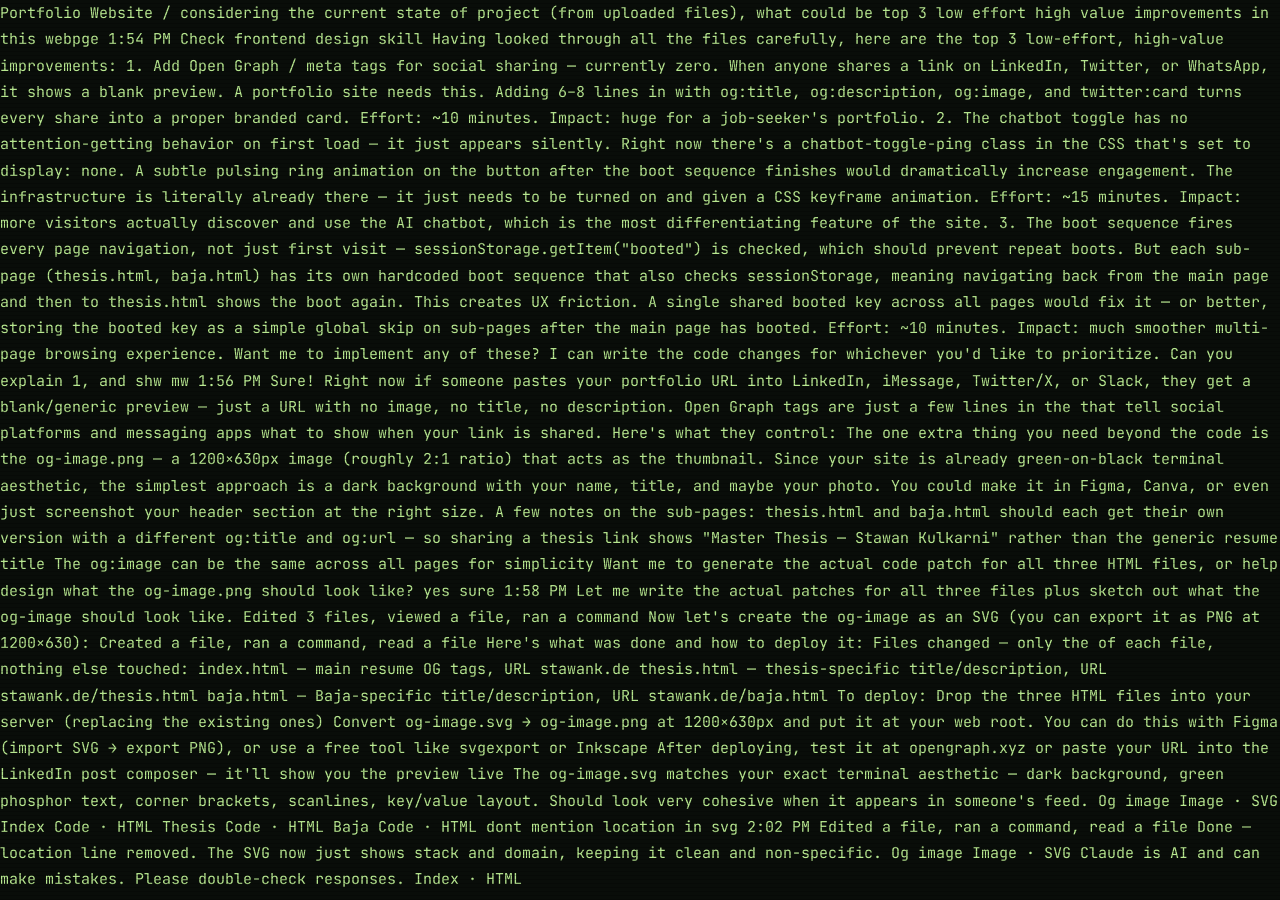
<file: frontend/index.html>
Portfolio Website
/

considering the current state of project (from uploaded files), what could be top 3 low effort high value improvements in this webpge
1:54 PM
Check frontend design skill

Having looked through all the files carefully, here are the top 3 low-effort, high-value improvements:

1. Add Open Graph / meta tags for social sharing — currently zero. When anyone shares a link on LinkedIn, Twitter, or WhatsApp, it shows a blank preview. A portfolio site needs this. Adding 6–8 lines in <head> with og:title, og:description, og:image, and twitter:card turns every share into a proper branded card. Effort: ~10 minutes. Impact: huge for a job-seeker's portfolio.

2. The chatbot toggle has no attention-getting behavior on first load — it just appears silently. Right now there's a chatbot-toggle-ping class in the CSS that's set to display: none. A subtle pulsing ring animation on the button after the boot sequence finishes would dramatically increase engagement. The infrastructure is literally already there — it just needs to be turned on and given a CSS keyframe animation. Effort: ~15 minutes. Impact: more visitors actually discover and use the AI chatbot, which is the most differentiating feature of the site.

3. The boot sequence fires every page navigation, not just first visit — sessionStorage.getItem("booted") is checked, which should prevent repeat boots. But each sub-page (thesis.html, baja.html) has its own hardcoded boot sequence that also checks sessionStorage, meaning navigating back from the main page and then to thesis.html shows the boot again. This creates UX friction. A single shared booted key across all pages would fix it — or better, storing the booted key as a simple global skip on sub-pages after the main page has booted. Effort: ~10 minutes. Impact: much smoother multi-page browsing experience.

Want me to implement any of these? I can write the code changes for whichever you'd like to prioritize.

Can you explain 1, and shw mw
1:56 PM

Sure! Right now if someone pastes your portfolio URL into LinkedIn, iMessage, Twitter/X, or Slack, they get a blank/generic preview — just a URL with no image, no title, no description.

Open Graph tags are just a few <meta> lines in the <head> that tell social platforms and messaging apps what to show when your link is shared. Here's what they control:

The one extra thing you need beyond the code is the og-image.png — a 1200×630px image (roughly 2:1 ratio) that acts as the thumbnail. Since your site is already green-on-black terminal aesthetic, the simplest approach is a dark background with your name, title, and maybe your photo. You could make it in Figma, Canva, or even just screenshot your header section at the right size.

A few notes on the sub-pages:

    thesis.html and baja.html should each get their own version with a different og:title and og:url — so sharing a thesis link shows "Master Thesis — Stawan Kulkarni" rather than the generic resume title
    The og:image can be the same across all pages for simplicity

Want me to generate the actual code patch for all three HTML files, or help design what the og-image.png should look like?

yes sure
1:58 PM

Let me write the actual patches for all three files plus sketch out what the og-image should look like.
Edited 3 files, viewed a file, ran a command

Now let's create the og-image as an SVG (you can export it as PNG at 1200×630):
Created a file, ran a command, read a file

Here's what was done and how to deploy it:

Files changed — only the <head> of each file, nothing else touched:

    index.html — main resume OG tags, URL stawank.de
    thesis.html — thesis-specific title/description, URL stawank.de/thesis.html
    baja.html — Baja-specific title/description, URL stawank.de/baja.html

To deploy:

    Drop the three HTML files into your server (replacing the existing ones)
    Convert og-image.svg → og-image.png at 1200×630px and put it at your web root. You can do this with Figma (import SVG → export PNG), or use a free tool like svgexport or Inkscape
    After deploying, test it at opengraph.xyz or paste your URL into the LinkedIn post composer — it'll show you the preview live

The og-image.svg matches your exact terminal aesthetic — dark background, green phosphor text, corner brackets, scanlines, key/value layout. Should look very cohesive when it appears in someone's feed.
Og image
Image · SVG 
Index
Code · HTML 
Thesis
Code · HTML 
Baja
Code · HTML 

dont mention location in svg
2:02 PM
Edited a file, ran a command, read a file

Done — location line removed. The SVG now just shows stack and domain, keeping it clean and non-specific.
Og image
Image · SVG 


Claude is AI and can make mistakes. Please double-check responses.
Index · HTML
<!DOCTYPE html>
<html lang="en" data-theme="dark">
  <head>
    <meta charset="UTF-8" />
    <meta name="viewport" content="width=device-width, initial-scale=1.0" />
    <title>Stawan Kulkarni - Automotive Software Engineer</title>
    <meta name="description" content="Automotive Software Engineer specialising in ADAS test automation, SysML, and Python. Based in Regensburg, Germany." />
    <meta property="og:title"       content="Stawan Kulkarni — Automotive Software Engineer" />
    <meta property="og:description" content="ADAS test automation · SysML · Python · Regensburg, Germany" />
    <meta property="og:image"       content="https://stawank.cv/og-image.png" />
    <meta property="og:url"         content="https://stawank.cv" />
    <meta property="og:type"        content="website" />
    <meta name="twitter:card"        content="summary_large_image" />
    <meta name="twitter:title"       content="Stawan Kulkarni — Automotive Software Engineer" />
    <meta name="twitter:description" content="ADAS test automation · SysML · Python · Regensburg, Germany" />
    <meta name="twitter:image"       content="https://stawank.cv/og-image.png" />
    <meta name="description" content="Automotive Software Engineer specialising in ADAS test automation, SysML, and Python. Based in Regensburg, Germany." />
    <meta property="og:title"       content="Stawan Kulkarni — Automotive Software Engineer" />
    <meta property="og:description" content="ADAS test automation · SysML · Python · Regensburg, Germany" />
    <meta property="og:image"       content="https://stawank.cv/og-image.png" />
    <meta property="og:url"         content="https://stawank.cv" />
    <meta property="og:type"        content="website" />
    <meta name="twitter:card"        content="summary_large_image" />
    <meta name="twitter:title"       content="Stawan Kulkarni — Automotive Software Engineer" />
    <meta name="twitter:description" content="ADAS test automation · SysML · Python · Regensburg, Germany" />
    <meta name="twitter:image"       content="https://stawank.cv/og-image.png" />
    <link rel="stylesheet" href="styles.css" />
    <link rel="icon" href="favicon.ico" sizes="32x32" />
    <link rel="icon" href="favicon.svg" type="image/svg+xml" />
</file>
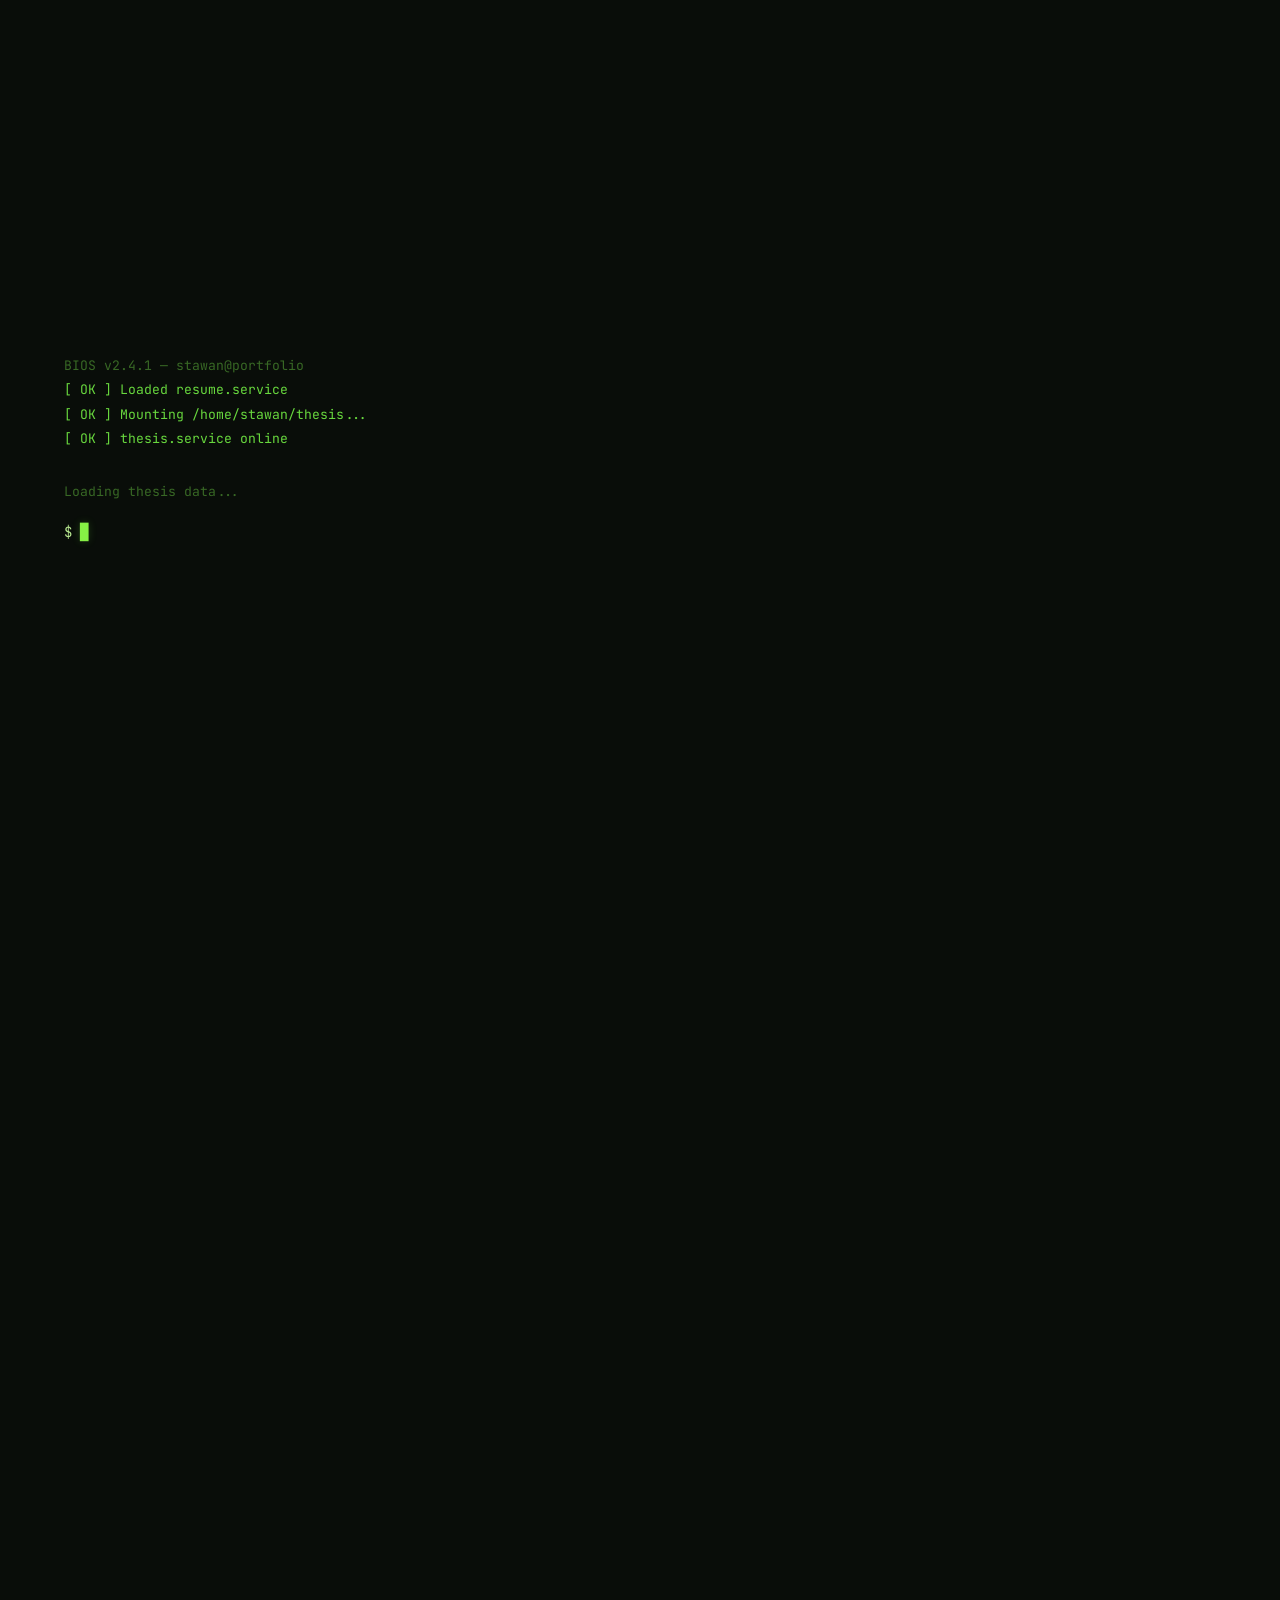
<file: frontend/thesis.html>
<!DOCTYPE html>
<html lang="en" data-theme="dark">
  <head>
    <meta charset="UTF-8" />
    <meta name="viewport" content="width=device-width, initial-scale=1.0" />
    <title>Master Thesis — Stawan Kulkarni</title>
    <meta name="description" content="Model-Based Development of a System Architecture for Vehicle Platforms using SysML v2 / SysMD. Master thesis at RPTU Kaiserslautern, Jan 2024." />
    <meta property="og:title"       content="Master Thesis — Stawan Kulkarni" />
    <meta property="og:description" content="Model-Based Development of a System Architecture for Vehicle Platforms · SysML v2 · ADAS · RPTU Kaiserslautern 2024" />
    <meta property="og:image"       content="https://stawank.cv/og-image.png" />
    <meta property="og:url"         content="https://stawank.cv/thesis.html" />
    <meta property="og:type"        content="website" />
    <meta name="twitter:card"        content="summary_large_image" />
    <meta name="twitter:title"       content="Master Thesis — Stawan Kulkarni" />
    <meta name="twitter:description" content="Model-Based Development of a System Architecture for Vehicle Platforms · SysML v2 · ADAS · RPTU Kaiserslautern 2024" />
    <meta name="twitter:image"       content="https://stawank.cv/og-image.png" />
    <meta name="description" content="Model-Based Development of a System Architecture for Vehicle Platforms using SysML v2 / SysMD. Master thesis at RPTU Kaiserslautern, Jan 2024." />
    <meta property="og:title"       content="Master Thesis — Stawan Kulkarni" />
    <meta property="og:description" content="Model-Based Development of a System Architecture for Vehicle Platforms · SysML v2 · ADAS · RPTU Kaiserslautern 2024" />
    <meta property="og:image"       content="https://stawank.de/og-image.png" />
    <meta property="og:url"         content="https://stawank.de/thesis.html" />
    <meta property="og:type"        content="website" />
    <meta name="twitter:card"        content="summary_large_image" />
    <meta name="twitter:title"       content="Master Thesis — Stawan Kulkarni" />
    <meta name="twitter:description" content="Model-Based Development of a System Architecture for Vehicle Platforms · SysML v2 · ADAS · RPTU Kaiserslautern 2024" />
    <meta name="twitter:image"       content="https://stawank.de/og-image.png" />
    <link rel="stylesheet" href="styles.css" />
    <link rel="stylesheet" href="page.css" />
    <link rel="icon" href="favicon.ico" sizes="32x32" />
    <link rel="icon" href="favicon.svg" type="image/svg+xml" />
    <script async src="https://www.googletagmanager.com/gtag/js?id=G-S8FDWEFYGB"></script>
    <script>
      window.dataLayer = window.dataLayer || [];
      function gtag(){dataLayer.push(arguments);}
      gtag('js', new Date());
      gtag('config', 'G-S8FDWEFYGB');
    </script>
  </head>
  <body>

    <div class="language-toggle">
      <button type="button" data-lang-btn="en" onclick="setLanguage('en')">EN</button>
      <span>|</span>
      <button type="button" data-lang-btn="de" onclick="setLanguage('de')">DE</button>
    </div>

    <!-- BOOT SEQUENCE -->
    <div class="boot-overlay" id="boot-overlay">
      <div class="boot-lines" id="boot-lines"></div>
      <div class="boot-prompt" id="boot-prompt"></div>
    </div>

    <div class="container" id="main-container" style="visibility:hidden">

      <a href="index.html" class="back-link" data-i18n="back_link">back to resume</a>

      <p class="page-eyebrow" data-i18n="eyebrow">master thesis · rptu kaiserslautern · jan 2024</p>
      <h1 class="page-title" data-i18n="page_title">Model-Based Development of a System Architecture<br>for Vehicle Platforms</h1>

      <!-- Meta -->
      <table class="meta-table">
        <tr>
          <td data-i18n="meta_author_key">author</td>
          <td>Stawan Chandrashekhar Kulkarni</td>
        </tr>
        <tr>
          <td data-i18n="meta_tool_key">tool</td>
          <td>SysMD / SysML v2</td>
        </tr>
        <tr>
          <td data-i18n="meta_method_key">method</td>
          <td>OOSEM</td>
        </tr>
        <tr>
          <td data-i18n="meta_domain_key">domain</td>
          <td>ADAS · ACC System</td>
        </tr>
        <tr>
          <td data-i18n="meta_uni_key">university</td>
          <td>RPTU Kaiserslautern-Landau</td>
        </tr>
      </table>

      <!-- Photo -->
      <img class="thesis-photo" src="thesis_presentation.jpg" alt="Stawan presenting his master thesis at RPTU Kaiserslautern" style="object-position: center 45%; height: 480px;" />
      <p class="photo-caption" data-i18n="photo_caption">colloquium presentation · rptu kaiserslautern-landau · jan 2024</p>

      <!-- Abstract -->
      <section class="section fade-in stagger-1">
        <h2 class="section-title" data-i18n="section_abstract">abstract</h2>
        <div class="card">
          <div class="abstract-block">
            <p data-i18n="abstract_p1">
              In today's automotive market, significant strides have been made in reducing
              time-to-market for new software features. The research projects
              <a href="https://project.edacentrum.de/genial/en" target="_blank">GENIAL!</a>
              and
              <a href="https://project.edacentrum.de/ki4boardnet/" target="_blank">KI4Boardnet</a>
              tackle this challenge by offering solutions to issues encountered during the
              initial phases of developing automotive microelectronic components.
              The <a href="https://dvcon-proceedings.org/wp-content/uploads/SysML-v2-An-Overview-with-SysMD-Demonstration.pdf" target="_blank">SysMD</a>
              modelling language, developed by the Chair of Design of Cyber-Physical Systems
              at RPTU Kaiserslautern-Landau, plays a crucial role by ensuring completeness
              and consistency during the specification phase.
            </p>
            <p data-i18n="abstract_p2">
              This thesis creates specification models of the logical and physical architecture
              of an adaptive cruise control (ACC) system using SysMD. The models detail
              component specifications and their connections at the pin level, enabling precise
              specification of how components interconnect within the system. Additionally,
              the models support assessment of overall weight and cost parameters for involved
              components. The geometric perspective is grounded in installation-space models,
              facilitating weight distribution analysis that indirectly influences the vehicle's
              dynamic performance. The developed models also demonstrate SysMD's capability
              to enhance multiple phases of the systems engineering process.
            </p>
          </div>
        </div>
      </section>

      <!-- Key Topics -->
      <section class="section fade-in stagger-2">
        <h2 class="section-title" data-i18n="section_topics">key_topics</h2>
        <div class="card">
          <div class="topics-grid">
            <span class="topic-item">SysML v2 / SysMD</span>
            <span class="topic-item">OOSEM Methodology</span>
            <span class="topic-item">Adaptive Cruise Control</span>
            <span class="topic-item">Logical Architecture</span>
            <span class="topic-item">Physical Architecture</span>
            <span class="topic-item">Pin-level Interfaces</span>
            <span class="topic-item">Installation-space Models</span>
            <span class="topic-item">Weight Distribution</span>
            <span class="topic-item">Cost &amp; Weight Metrics</span>
            <span class="topic-item">ADAS Systems Engineering</span>
            <span class="topic-item">Model-Based Development</span>
            <span class="topic-item">Cyber-Physical Systems</span>
          </div>
        </div>
      </section>

      <!-- Downloads -->
      <section class="section fade-in stagger-3">
        <h2 class="section-title" data-i18n="section_downloads">downloads</h2>
        <div class="card">
          <div class="download-row">
            <a class="download-btn" href="master_thesis_kulkarni_419106.pdf" target="_blank">
              <span>
                <span data-i18n="btn_thesis">full thesis</span>
                <span class="download-sub">master_thesis_kulkarni_419106.pdf</span>
              </span>
            </a>
            <a class="download-btn" href="stawan-master-thesis-presentation.pdf" target="_blank">
              <span>
                <span data-i18n="btn_presentation">colloquium slides</span>
                <span class="download-sub">stawan-master-thesis-presentation.pdf</span>
              </span>
            </a>
          </div>
          <p class="colloquium-note" data-i18n="colloquium_note">Presented at RPTU Kaiserslautern-Landau as part of the M.Sc. Commercial Vehicle Technology programme, January 2024.</p>
        </div>
      </section>

    </div><!-- /container -->

    <!-- Chatbot widget -->
    <button class="chatbot-toggle" id="chatbot-toggle" onclick="toggleChat()" style="visibility:hidden">
      <span class="chatbot-toggle-label"> ask stawan</span>
    </button>
    <div class="chatbot" id="chatbot-panel">
      <div class="chatbot-header">
        <span>Ask about my work in ADAS &amp; test automation</span>
        <button class="chatbot-close" onclick="toggleChat()" title="Close">✕</button>
      </div>
      <div class="chatbot-messages" id="chat-messages"></div>
      <form id="chat-form">
        <input type="text" id="chat-input" placeholder="e.g. Tell me about your thesis" autocomplete="off" required />
        <button type="submit" id="chat-submit">Send</button>
      </form>
      <div class="chatbot-footer">Self-hosted on Raspberry Pi 🥧</div>
    </div>

    <script>
      // ── Theme ──────────────────────────────────────────────────────────────
      function loadTheme() {
        document.documentElement.setAttribute("data-theme", "dark")
      }

      // ── Control positioning ────────────────────────────────────────────────
      function positionControls() {
        const vw  = document.documentElement.clientWidth
        const gap = vw > 760 ? Math.floor((vw - 760) / 2) : 8
        document.documentElement.style.setProperty("--container-right", gap + "px")
      }

      // ── i18n ───────────────────────────────────────────────────────────────
      const translations = {
        en: {
          back_link:         "back to resume",
          eyebrow:           "master thesis · rptu kaiserslautern · jan 2024",
          page_title:        "Model-Based Development of a System Architecture for Vehicle Platforms",
          meta_author_key:   "author",
          meta_tool_key:     "tool",
          meta_method_key:   "method",
          meta_domain_key:   "domain",
          meta_uni_key:      "university",
          photo_caption:     "colloquium presentation · rptu kaiserslautern-landau · jan 2024",
          section_abstract:  "abstract",
          section_topics:    "key_topics",
          section_downloads: "downloads",
          btn_thesis:        "full thesis",
          btn_presentation:  "colloquium slides",
          colloquium_note:   "Presented at RPTU Kaiserslautern-Landau as part of the M.Sc. Commercial Vehicle Technology programme, January 2024.",
        },
        de: {
          back_link:         "zurück zum lebenslauf",
          eyebrow:           "masterarbeit · rptu kaiserslautern · jan 2024",
          page_title:        "Modellbasierte Entwicklung einer Systemarchitektur für Fahrzeugplattformen",
          meta_author_key:   "autor",
          meta_tool_key:     "werkzeug",
          meta_method_key:   "methode",
          meta_domain_key:   "domäne",
          meta_uni_key:      "universität",
          photo_caption:     "kolloquiumsvortrag · rptu kaiserslautern-landau · jan 2024",
          section_abstract:  "zusammenfassung",
          section_topics:    "themengebiete",
          section_downloads: "downloads",
          btn_thesis:        "vollständige arbeit",
          btn_presentation:  "kolloquiumsfolien",
          colloquium_note:   "Präsentiert an der RPTU Kaiserslautern-Landau im Rahmen des M.Sc.-Studiengangs Nutzfahrzeugtechnologie, Januar 2024.",
        }
      }

      function setLanguage(lang) {
        document.documentElement.setAttribute("lang", lang)
        localStorage.setItem("lang", lang)
        const dict = translations[lang] || translations.en
        document.querySelectorAll("[data-i18n]").forEach(el => {
          const key = el.getAttribute("data-i18n")
          if (dict[key]) el.textContent = dict[key]
        })
        document.querySelectorAll("[data-lang-btn]").forEach(btn => {
          btn.classList.toggle("active", btn.getAttribute("data-lang-btn") === lang)
        })
      }

      // ── Boot sequence ──────────────────────────────────────────────────────
      const BOOT_LINES = [
        { text: "BIOS v2.4.1 — stawan@portfolio",           color: "lo" },
        { text: "[  OK  ] Loaded resume.service",            color: "ok" },
        { text: "[  OK  ] Mounting /home/stawan/thesis...",  color: "ok" },
        { text: "[  OK  ] thesis.service online",            color: "ok" },
        { text: "",                                          color: "lo" },
        { text: "Loading thesis data...",                    color: "lo" },
      ]
      const BOOT_PROMPT = "$ cat ~/thesis/abstract.md"

      function runBootSequence() {
        if (sessionStorage.getItem("booted")) {
          document.getElementById("boot-overlay").style.display = "none"
          document.getElementById("main-container").style.visibility = ""
          document.getElementById("chatbot-toggle").style.visibility = ""
          return
        }

        const overlay  = document.getElementById("boot-overlay")
        const linesEl  = document.getElementById("boot-lines")
        const promptEl = document.getElementById("boot-prompt")

        BOOT_LINES.forEach(({ text, color }, i) => {
          setTimeout(() => {
            if (text === "") { linesEl.appendChild(document.createElement("br")); return }
            const line = document.createElement("div")
            line.className = `boot-line boot-line--${color}`
            line.textContent = text
            linesEl.appendChild(line)
          }, i * 180)
        })

        setTimeout(() => {
          let i = 0
          promptEl.textContent = ""
          const cursor = document.createElement("span")
          cursor.className = "boot-cursor"
          cursor.textContent = "█"
          promptEl.appendChild(cursor)
          const type = () => {
            if (i < BOOT_PROMPT.length) {
              cursor.before(BOOT_PROMPT[i++])
              setTimeout(type, 45)
            } else {
              setTimeout(() => {
                overlay.classList.add("boot-overlay--done")
                setTimeout(() => {
                  overlay.style.display = "none"
                  document.getElementById("main-container").style.visibility = ""
                  document.getElementById("chatbot-toggle").style.visibility = ""
                  sessionStorage.setItem("booted", "1")
                }, 600)
              }, 400)
            }
          }
          type()
        }, BOOT_LINES.length * 180 + 200)
      }

      // ── Chatbot ────────────────────────────────────────────────────────────
      let chatOpen = false
      function toggleChat() {
        chatOpen = !chatOpen
        document.getElementById("chatbot-panel").classList.toggle("chatbot-open", chatOpen)
        document.getElementById("chatbot-toggle").classList.toggle("chatbot-toggle-active", chatOpen)
        if (chatOpen) {
          document.getElementById("chatbot-toggle").classList.add("chatbot-toggle-seen")
          document.getElementById("chat-input").focus()
        }
      }

      async function sendStreamingMessage(question) {
        const container = document.getElementById("chat-messages")
        const submitBtn = document.getElementById("chat-submit")
        const userDiv = document.createElement("div")
        userDiv.className = "chat-message chat-message-user"
        userDiv.textContent = question
        container.appendChild(userDiv)
        submitBtn.disabled = true
        submitBtn.textContent = "..."
        const botDiv = document.createElement("div")
        botDiv.className = "chat-message chat-message-assistant"
        botDiv.textContent = "▍"
        container.appendChild(botDiv)
        container.scrollTop = container.scrollHeight
        try {
          const res = await fetch("/chat/stream", {
            method: "POST",
            headers: { "Content-Type": "application/json" },
            body: JSON.stringify({ question }),
          })
          if (!res.ok) throw new Error("Server error")
          const reader = res.body.getReader()
          const decoder = new TextDecoder()
          let fullText = ""
          while (true) {
            const { done, value } = await reader.read()
            if (done) break
            const lines = decoder.decode(value).split("\n")
            for (const line of lines) {
              if (!line.startsWith("data: ")) continue
              const data = line.slice(6).trim()
              if (data === "[DONE]") break
              try {
                const parsed = JSON.parse(data)
                fullText += parsed.token
                botDiv.textContent = fullText + "▍"
                container.scrollTop = container.scrollHeight
              } catch {}
            }
          }
          botDiv.textContent = fullText || "I don't have that information."
        } catch (err) {
          botDiv.textContent = "Could not reach the chatbot backend."
        }
        submitBtn.disabled = false
        submitBtn.textContent = "Send"
      }

      // ── Init ───────────────────────────────────────────────────────────────
      document.addEventListener("DOMContentLoaded", () => {
        loadTheme()
        setLanguage(localStorage.getItem("lang") || "en")
        runBootSequence()
        positionControls()
        window.addEventListener("resize", positionControls)

        const form  = document.getElementById("chat-form")
        const input = document.getElementById("chat-input")
        if (form && input) {
          form.addEventListener("submit", async e => {
            e.preventDefault()
            const q = input.value.trim()
            if (!q) return
            input.value = ""
            await sendStreamingMessage(q)
          })
        }
      })
    </script>
  </body>
</html>
</file>
<file: frontend/styles.css>
@import url("https://fonts.googleapis.com/css2?family=JetBrains+Mono:ital,wght@0,300;0,400;0,500;0,600;0,700;1,400&display=swap");

* { margin: 0; padding: 0; box-sizing: border-box; }

/* ── PERMANENT DARK — classic green phosphor terminal ── */
:root {
  --bg:           #090d09;
  --bg-raised:    #0e140e;
  --bg-sunken:    #060a06;
  --bg-chrome:    #040804;
  --text-hi:      #b8e890;
  --text-md:      #78b855;
  --text-lo:      #386825;
  --border:       #183016;
  --border-hi:    #2c5025;
  --green:        #68d83e;
  --green-dim:    #48a828;
  --green-bg:     rgba(104,216,62,0.07);
  --cursor:       #86f045;
  --prompt:       #68d83e;
  --shadow-sm:    0 1px 4px rgba(0,0,0,0.7);
  --shadow-md:    0 4px 32px rgba(0,0,0,0.9);
  --t:            all 0.25s ease;
  --scanline:     rgba(0,0,0,0.2);
  --container-right: max(1rem, calc((100vw - 760px) / 2));
}

@keyframes blink   { 0%,49%{opacity:1} 50%,100%{opacity:0} }
@keyframes fadeUp  { from{opacity:0;transform:translateY(10px)} to{opacity:1;transform:translateY(0)} }
@keyframes flicker {
  0%,100%{opacity:1}
  92%{opacity:1} 93%{opacity:.97} 94%{opacity:1}
  97%{opacity:.98} 98%{opacity:1}
}

html { scroll-behavior: smooth; }

body {
  font-family: "JetBrains Mono", "Courier New", monospace;
  background: var(--bg);
  color: var(--text-hi);
  font-size: 15px;
  line-height: 1.75;
  min-height: 100vh;
  animation: flicker 12s infinite;
}

h1, h2, h3, p, a, span, button, label, small,
.name, .title, .location,
.card-title, .card-subtitle,
.card-meta, .card-description,
.about-text, .section-title,
.contact-link, .skill-item,
.project-link, .chat-message,
#chat-input {
  text-shadow: 0 0 8px rgba(104,216,62,0.2);
}

body::before {
  content: "";
  position: fixed;
  inset: 0;
  background: repeating-linear-gradient(
    0deg,
    var(--scanline) 0px,
    var(--scanline) 1px,
    transparent 1px,
    transparent 4px
  );
  pointer-events: none;
  z-index: 1;
  animation: flicker 8s infinite;
}

.container {
  max-width: 760px;
  margin: 2rem auto;
  padding: 0;
  border: 1px solid var(--border-hi);
  border-radius: 8px;
  overflow: hidden;
  box-shadow: var(--shadow-md), 0 0 0 1px var(--border), 0 0 60px rgba(106,216,64,0.06);
  position: relative;
  z-index: 1;
}

.container::before {
  content: "● ● ●   stawan@portfolio: ~/resume";
  display: block;
  background: var(--bg-chrome);
  color: var(--text-lo);
  font-size: 0.72rem;
  letter-spacing: 0.08em;
  padding: 0.55rem 1rem;
  border-bottom: 1px solid var(--border);
  text-align: center;
}

.container > * {
  padding: 2.25rem 2.5rem;
}

.uptime-line {
  font-size: 0.7rem;
  color: var(--text-lo);
  letter-spacing: 0.04em;
  margin-bottom: 1.5rem;
  width: 100%;
  text-align: left;
  opacity: 0.7;
}
#uptime-out {
  color: var(--green);
  opacity: 0.8;
}

.header {
  margin-bottom: 2.5rem;
  display: flex;
  flex-direction: column;
  align-items: center;
  text-align: center;
}

/* ── AVATAR — squared terminal treatment ── */
.avatar {
  position: relative;
  width: 96px;
  height: 96px;
  margin-bottom: 1.25rem;
  display: inline-block;
  flex-shrink: 0;
}

.avatar img {
  width: 100%;
  height: 100%;
  object-fit: cover;
  display: block;
  border-radius: 3px;
  filter: grayscale(100%) sepia(60%) hue-rotate(85deg) brightness(0.82) contrast(1.1);
  border: 1px solid rgba(104,216,62,0.55);
  position: relative;
  z-index: 1;
}

/* scanlines overlay */
.avatar::before {
  content: "";
  position: absolute;
  inset: 0;
  border-radius: 3px;
  background: repeating-linear-gradient(
    0deg,
    transparent 0px,
    transparent 2px,
    rgba(0,0,0,0.18) 2px,
    rgba(0,0,0,0.18) 4px
  );
  pointer-events: none;
  z-index: 2;
}

/* corner brackets via SVG background trick */
.avatar-bracket {
  position: absolute;
  width: 14px;
  height: 14px;
  z-index: 3;
  pointer-events: none;
}
.avatar-bracket--tl { top: -3px; left: -3px; }
.avatar-bracket--tr { top: -3px; right: -3px; transform: scaleX(-1); }
.avatar-bracket--bl { bottom: -3px; left: -3px; transform: scaleY(-1); }
.avatar-bracket--br { bottom: -3px; right: -3px; transform: scale(-1); }

.avatar:hover img {
  border-color: var(--green);
  filter: grayscale(100%) sepia(60%) hue-rotate(85deg) brightness(0.95) contrast(1.1);
}

.name {
  font-size: 1.1rem;
  font-weight: 500;
  color: var(--text-hi);
  letter-spacing: 0.03em;
  margin-bottom: 0.3rem;
  line-height: 1.4;
}
.name::after {
  content: "█";
  color: var(--cursor);
  font-size: 0.95rem;
  margin-left: 3px;
  vertical-align: middle;
  animation: blink 1s step-end infinite;
}

.title {
  font-size: 0.78rem;
  font-weight: 400;
  color: var(--green);
  letter-spacing: 0.05em;
  margin-bottom: 0.3rem;
  opacity: 0.8;
}
.title::before { content: "// "; opacity: 0.5; }

.location {
  font-size: 0.75rem;
  color: var(--text-lo);
  margin-bottom: 1.4rem;
  letter-spacing: 0.05em;
}
.location::before { content: "> "; color: var(--prompt); }

.eof-line {
  display: flex;
  justify-content: space-between;
  align-items: center;
  padding: 0.6rem 0 0.25rem 0;
  font-size: 0.68rem;
  color: var(--text-lo);
  letter-spacing: 0.08em;
  opacity: 0.5;
  font-family: "JetBrains Mono", monospace;
}
.eof-exit { color: var(--green); opacity: 0.7; }

.contact-links {
  display: flex;
  flex-direction: column;
  gap: 0.4rem;
  align-items: center;
}

.contact-row {
  display: flex;
  flex-wrap: wrap;
  justify-content: center;
  gap: 0.4rem;
}

.contact-row--secondary .contact-link {
  opacity: 0.65;
  font-size: 0.7rem;
}
.contact-row--secondary .contact-link:hover { opacity: 1; }

.contact-link {
  font-size: 0.75rem;
  color: var(--text-md);
  text-decoration: none;
  padding: 0.25rem 0.65rem;
  border: 1px solid var(--border-hi);
  border-radius: 2px;
  background: var(--bg-sunken);
  display: inline-flex;
  align-items: center;
  gap: 0.3rem;
  transition: var(--t);
  letter-spacing: 0.03em;
}
.contact-link:hover {
  border-color: var(--green);
  color: var(--green);
  background: var(--green-bg);
}

.section { margin-bottom: 3rem; }

.section-title {
  font-size: 0.78rem;
  font-weight: 600;
  letter-spacing: 0.04em;
  color: var(--green);
  margin-bottom: 1.25rem;
  display: flex;
  align-items: center;
  gap: 0.4rem;
  padding: 0.35rem 0;
  border-bottom: 1px solid var(--border);
  text-shadow: 0 0 10px rgba(168,192,96,0.35);
}
.section-title::before {
  content: "[";
  color: var(--text-lo);
  font-weight: 400;
  font-size: 0.82rem;
}
.section-title::after {
  content: "]";
  color: var(--text-lo);
  font-weight: 400;
  font-size: 0.82rem;
}

.card {
  background: var(--bg-raised);
  border: 1px solid var(--border);
  border-left: 2px solid var(--border);
  border-radius: 2px;
  padding: 1.1rem 1.25rem;
  margin-bottom: 1rem;
  transition: var(--t);
  position: relative;
}
.card:hover {
  border-left-color: var(--green);
  background: color-mix(in srgb, var(--green-bg) 50%, var(--bg-raised));
}

.card-header { margin-bottom: 0.5rem; }

.card-title {
  font-size: 1rem;
  font-weight: 700;
  color: var(--text-hi);
  margin-bottom: 0.2rem;
  letter-spacing: 0.01em;
}

.card-subtitle {
  font-size: 0.78rem;
  color: var(--text-lo);
  margin-bottom: 0;
  font-style: normal;
  letter-spacing: 0.03em;
  opacity: 0.8;
}

.card-meta {
  font-size: 0.68rem;
  color: var(--text-lo);
  letter-spacing: 0.08em;
  margin-bottom: 0.75rem;
  opacity: 0.6;
}
.card-meta::before { content: "[ "; }
.card-meta::after  { content: " ]"; }

.card-description {
  font-size: 0.85rem;
  color: var(--text-md);
  line-height: 1.8;
}

.card-bullets {
  list-style: none;
  padding: 0;
  margin: 0.5rem 0 0 0;
  display: flex;
  flex-direction: column;
  gap: 0.65rem;
}
.card-bullets li {
  position: relative;
  padding-left: 1.4rem;
  font-size: 0.85rem;
  line-height: 1.65;
  color: var(--text-md);
}
.card-bullets li::before {
  content: ">";
  position: absolute;
  left: 0;
  color: var(--green);
  font-weight: 600;
  font-size: 0.8rem;
}

.skills-groups {
  display: flex;
  flex-direction: column;
  gap: 1.5rem;
}

.skill-group-label {
  font-family: "JetBrains Mono", monospace;
  font-size: 0.7rem;
  color: var(--text-lo);
  letter-spacing: 0.12em;
  margin-bottom: 0.4rem;
  opacity: 0.8;
}

.skills-grid {
  display: flex;
  flex-wrap: wrap;
  gap: 0.25rem 1.25rem;
}

.skill-item {
  font-size: 0.82rem;
  color: var(--text-md);
  background: none;
  border: none;
  border-radius: 0;
  padding: 0;
  display: inline-flex;
  align-items: center;
  gap: 0.3rem;
  cursor: default;
  transition: color 0.15s;
  letter-spacing: 0.03em;
}
.skill-item::before {
  content: "$";
  color: var(--prompt);
  font-size: 0.72rem;
  flex-shrink: 0;
  opacity: 0.6;
}
.skill-item:hover { color: var(--green); }

.project-links { display: flex; gap: 0.4rem; margin-top: 0.65rem; flex-wrap: wrap; }
.project-link {
  font-size: 0.72rem;
  letter-spacing: 0.1em;
  color: var(--green);
  border: 1px solid var(--green-dim);
  border-radius: 2px;
  padding: 0.15rem 0.55rem;
  text-decoration: none;
  transition: var(--t);
  display: inline-flex;
  align-items: center;
  gap: 0.2rem;
}
.project-link:hover {
  background: var(--green);
  color: var(--bg);
  text-shadow: none;
}

.about-lines {
  display: flex;
  flex-direction: column;
  gap: 0.6rem;
}

.about-line {
  display: flex;
  align-items: baseline;
  gap: 0;
  font-size: 0.85rem;
  line-height: 1.6;
}

.about-line::before {
  content: ">";
  color: var(--prompt);
  font-weight: 600;
  margin-right: 0.75rem;
  flex-shrink: 0;
}

.about-key {
  color: var(--text-lo);
  min-width: 6rem;
  flex-shrink: 0;
  letter-spacing: 0.04em;
}

.about-key::after {
  content: ":";
  margin-right: 0.75rem;
  opacity: 0.5;
}

.about-val {
  color: var(--text-md);
  line-height: 1.6;
}

.chatbot-toggle {
  position: fixed;
  bottom: 1.5rem;
  z-index: 1000;
  display: flex;
  align-items: center;
  gap: 0.4rem;
  padding: 0.45rem 0.85rem;
  background: var(--bg-raised);
  color: var(--green);
  border: 1px solid var(--green);
  border-radius: 2px;
  font-family: "JetBrains Mono", monospace;
  font-size: 0.72rem;
  font-weight: 600;
  letter-spacing: 0.1em;
  cursor: pointer;
  box-shadow: 0 0 12px rgba(104,216,62,0.15), var(--shadow-sm);
  transition: background 0.15s ease, box-shadow 0.15s ease, color 0.15s ease;
}
.chatbot-toggle::before {
  content: "$";
  color: var(--prompt);
  font-size: 0.78rem;
  opacity: 0.8;
}
.chatbot-toggle:hover {
  background: var(--green);
  color: var(--bg);
  box-shadow: 0 0 20px rgba(104,216,62,0.3);
}
.chatbot-toggle:hover::before { color: var(--bg); }
.chatbot-toggle-active {
  background: var(--green-bg);
  color: var(--green);
}
.chatbot-toggle-icon { display: none; }
.chatbot-toggle-ping { display: none; }

.chatbot {
  position: fixed;
  bottom: calc(52px + 1.5rem + 0.75rem);
  width: 320px;
  max-height: 52vh;
  display: flex;
  flex-direction: column;
  background: var(--bg-raised);
  border: 1px solid var(--border-hi);
  border-radius: 8px;
  box-shadow: var(--shadow-md), 0 0 30px rgba(168,192,96,0.06);
  overflow: hidden;
  z-index: 999;
  opacity: 0;
  pointer-events: none;
  transform: translateY(12px) scale(0.97);
  transition: opacity 0.22s ease, transform 0.22s ease;
}
.chatbot.chatbot-open {
  opacity: 1;
  pointer-events: auto;
  transform: translateY(0) scale(1);
}

.chatbot-header {
  padding: 0.45rem 0.6rem 0.45rem 0.75rem;
  background: var(--bg-chrome);
  border-bottom: 1px solid var(--border);
  font-size: 0.7rem;
  font-weight: 500;
  color: var(--text-lo);
  letter-spacing: 0.08em;
  display: flex;
  align-items: center;
  justify-content: space-between;
  gap: 0.5rem;
}
.chatbot-header::before { content: "› "; color: var(--green); font-weight: 700; }

.chatbot-close {
  background: transparent;
  border: none;
  color: var(--text-lo);
  font-size: 0.75rem;
  cursor: pointer;
  padding: 0 0.2rem;
  line-height: 1;
  transition: color 0.15s;
  font-family: "JetBrains Mono", monospace;
  flex-shrink: 0;
}
.chatbot-close:hover { color: var(--text-hi); }

.chatbot-messages {
  flex: 1;
  padding: 0.6rem;
  overflow-y: auto;
  background: var(--bg-sunken);
}
.chatbot-messages::-webkit-scrollbar { width: 3px; }
.chatbot-messages::-webkit-scrollbar-thumb { background: var(--border-hi); }

.chat-message {
  font-size: 0.8rem;
  padding: 0.3rem 0;
  margin-bottom: 0.5rem;
  max-width: 100%;
  word-wrap: break-word;
  line-height: 1.6;
}
.chat-message-user { color: var(--green); }
.chat-message-user::before { content: "you › "; color: var(--prompt); font-weight: 700; }
.chat-message-assistant {
  color: var(--text-md);
  padding-left: 0.5rem;
  border-left: 1px solid var(--border-hi);
}
.chat-message-assistant::before { content: "sys › "; color: var(--text-lo); font-weight: 600; }

#chat-form {
  display: flex;
  padding: 0.4rem 0.6rem;
  border-top: 1px solid var(--border);
  background: var(--bg-raised);
  gap: 0.3rem;
  align-items: center;
}
#chat-form::before { content: "$"; font-size: 0.85rem; color: var(--prompt); flex-shrink: 0; }

#chat-input {
  flex: 1;
  border: none;
  padding: 0.15rem 0.25rem;
  font-size: 0.78rem;
  background: transparent;
  color: var(--text-hi);
  font-family: "JetBrains Mono", monospace;
  outline: none;
  caret-color: var(--cursor);
}
#chat-input::placeholder { color: var(--text-lo); opacity: 0.5; }

#chat-form button {
  font-family: "JetBrains Mono", monospace;
  font-size: 0.68rem;
  font-weight: 700;
  letter-spacing: 0.1em;
  border: 1px solid var(--border-hi);
  border-radius: 2px;
  padding: 0.15rem 0.5rem;
  background: transparent;
  color: var(--text-lo);
  cursor: pointer;
  transition: var(--t);
  text-transform: uppercase;
}
#chat-form button:hover { border-color: var(--green); color: var(--green); }

.chatbot-footer {
  padding: 0.2rem 0.75rem;
  font-size: 0.6rem;
  color: var(--text-lo);
  opacity: 0.5;
  letter-spacing: 0.06em;
  border-top: 1px solid var(--border);
  background: var(--bg-chrome);
  text-align: center;
}

.boot-overlay {
  position: fixed;
  inset: 0;
  background: var(--bg);
  z-index: 99999;
  display: flex;
  flex-direction: column;
  justify-content: center;
  padding: 3rem 4rem;
  overflow: hidden;
  transition: opacity 0.6s ease;
}

.boot-overlay--done {
  opacity: 0;
  pointer-events: none;
}

.boot-lines {
  display: flex;
  flex-direction: column;
  gap: 0.2rem;
  margin-bottom: 0.6rem;
}

.boot-line {
  font-family: "JetBrains Mono", monospace;
  font-size: 0.82rem;
  line-height: 1.6;
  opacity: 0;
  animation: bootFadeIn 0.15s ease forwards;
}

.boot-line--lo   { color: var(--text-lo); }
.boot-line--ok   { color: var(--green); }
.boot-line--warn { color: #d4a017; }

.boot-prompt {
  font-family: "JetBrains Mono", monospace;
  font-size: 0.88rem;
  color: var(--text-hi);
  margin-top: 0.5rem;
  min-height: 1.4rem;
}

.boot-cursor {
  color: var(--cursor);
  animation: blink 1s step-end infinite;
  font-size: 0.88rem;
}

@keyframes bootFadeIn {
  from { opacity: 0; transform: translateX(-4px); }
  to   { opacity: 1; transform: translateX(0); }
}

.fade-in { opacity: 0; animation: fadeUp 0.4s ease-out forwards; }
.stagger-1 { animation-delay: 0.06s; }
.stagger-2 { animation-delay: 0.13s; }
.stagger-3 { animation-delay: 0.21s; }
.stagger-4 { animation-delay: 0.29s; }
.stagger-5 { animation-delay: 0.37s; }

::-webkit-scrollbar { width: 4px; }
::-webkit-scrollbar-track { background: transparent; }
::-webkit-scrollbar-thumb { background: var(--border-hi); }
::-webkit-scrollbar-thumb:hover { background: var(--green); }
::selection { background: var(--green); color: var(--bg); text-shadow: none; }

/* ════════════════════════════════
   FIXED CONTROLS — aligned to
   right edge of 760px container.
   --container-right is initialised
   in :root with CSS max() so it is
   correct at every screen size even
   before JS runs. JS positionControls()
   still overrides on load/resize
   using the same formula.
   ════════════════════════════════ */

.language-toggle {
  position: fixed;
  top: 1rem;
  right: var(--container-right);
  z-index: 1001;
  display: flex;
  align-items: center;
  gap: 0.35rem;
  font-family: "JetBrains Mono", monospace;
  font-size: 0.7rem;
  color: var(--text-lo);
}

.language-toggle button {
  background: transparent;
  border: none;
  font-family: "JetBrains Mono", monospace;
  font-size: 0.7rem;
  color: var(--text-lo);
  cursor: pointer;
  padding: 0.1rem 0.2rem;
  letter-spacing: 0.08em;
  transition: color 0.15s;
}
.language-toggle button:hover  { color: var(--green); }
.language-toggle button.active { color: var(--green); font-weight: 600; }
.language-toggle span          { color: var(--text-lo); opacity: 0.4; }

.chatbot-toggle { right: var(--container-right); }
.chatbot        { right: var(--container-right); }

@media (max-width: 700px) {
  .container { margin: 0; border-radius: 0; border-left: none; border-right: none; }
  .container > * { padding: 1.25rem; }
  .name { font-size: 1.4rem; }
  .avatar { width: 82px; height: 82px; }
  .contact-links { align-items: center; }
  .contact-row { flex-direction: column; align-items: center; }
  .skills-grid { grid-template-columns: repeat(2, 1fr); }
  .chatbot { width: calc(100vw - 2rem); right: 1rem; bottom: calc(52px + 1rem + 0.75rem); }
  .chatbot-toggle  { right: 1rem; bottom: 1rem; }
  .language-toggle { right: 1rem; }
}

/* ════════════════════════════════
   GITHUB ACTIVITY — inline in projects
   ════════════════════════════════ */
.gh-activity-inline {
  margin-top: 0.5rem;
  padding: 1rem 1.25rem 0.75rem;
  border: 1px solid var(--border);
  border-left: 2px solid var(--border-hi);
  border-radius: 2px;
  background: var(--bg-sunken);
}

.gh-activity-divider {
  font-size: 0.68rem;
  color: var(--text-lo);
  letter-spacing: 0.1em;
  margin-bottom: 0.75rem;
  opacity: 0.6;
}

.gh-loading {
  font-size: 0.72rem;
  color: var(--text-lo);
  opacity: 0.5;
  letter-spacing: 0.04em;
}

.gh-log {
  display: flex;
  flex-direction: column;
  gap: 0;
}

.gh-line {
  display: flex;
  align-items: baseline;
  gap: 0.6rem;
  font-family: "JetBrains Mono", monospace;
  font-size: 0.75rem;
  line-height: 1.7;
  padding: 0.28rem 0;
  border-bottom: 1px solid var(--border);
}
.gh-line:last-child { border-bottom: none; }

.gh-ts {
  color: var(--text-lo);
  min-width: 80px;
  flex-shrink: 0;
  font-size: 0.7rem;
  opacity: 0.7;
}

.gh-detail {
  color: var(--text-md);
  flex: 1;
  font-size: 0.75rem;
}

.gh-repo {
  color: var(--green);
  font-weight: 500;
  text-shadow: 0 0 8px rgba(104,216,62,0.25);
}

.gh-badge {
  font-size: 0.63rem;
  padding: 0 0.4rem;
  border-radius: 2px;
  flex-shrink: 0;
  font-weight: 600;
  letter-spacing: 0.06em;
  border: 1px solid;
  line-height: 1.6;
}

.gh-badge--push,
.gh-badge--create  { color: var(--green); border-color: var(--border-hi); background: var(--green-bg); }
.gh-badge--pr      { color: #a78bfa; border-color: rgba(167,139,250,0.3); background: rgba(167,139,250,0.08); }
.gh-badge--issue,
.gh-badge--release { color: #68d83e; border-color: rgba(104,216,62,0.3); background: rgba(42,122,42,0.06); }
.gh-badge--fork,
.gh-badge--star    { color: #d4a017; border-color: rgba(212,160,23,0.3); background: rgba(212,160,23,0.06); }
.gh-badge--comment,
.gh-badge--delete,
.gh-badge--event   { color: var(--text-lo); border-color: var(--border); background: transparent; }

.gh-status-row {
  margin-top: 0.5rem;
  padding-top: 0.35rem;
  border-top: 1px solid var(--border);
}

.gh-status {
  font-size: 0.63rem;
  color: var(--text-lo);
  letter-spacing: 0.06em;
  opacity: 0.45;
}
.gh-status::before { content: "[ "; }
.gh-status::after  { content: " ]"; }

.gh-line .gh-detail,
.gh-line .gh-ts {
  text-shadow: 0 0 8px rgba(104,216,62,0.15);
}
</file>
<file: frontend/page.css>
/* ═══════════════════════════════════════════
   page.css — shared styles for detail pages
   (thesis.html, baja.html)
   Import alongside styles.css
   ═══════════════════════════════════════════ */

/* ── Override container padding for direct children ──
   styles.css sets `.container > * { padding: 2.25rem 2.5rem }`
   which applies to every direct child including images.
   We restore sensible padding per-element below.
   ── */
   .container > * {
    padding-left: 2.5rem;
    padding-right: 2.5rem;
  }
  
  /* ── Back link ── */
  .back-link {
    display: inline-flex;
    align-items: center;
    gap: 0.4rem;
    font-size: 0.68rem;
    color: var(--text-lo);
    text-decoration: none;
    letter-spacing: 0.08em;
    margin-bottom: 2rem;
    padding-top: 2.25rem;
    padding-bottom: 0;
    transition: var(--t);
  }
  .back-link::before { content: "< "; color: var(--green); }
  .back-link:hover { color: var(--green); }
  
  /* ── Page eyebrow ── */
  .page-eyebrow {
    font-size: 0.68rem;
    color: var(--text-lo);
    letter-spacing: 0.08em;
    margin-bottom: 0.3rem;
    padding-top: 0;
    padding-bottom: 0;
  }
  .page-eyebrow::before { content: "// "; color: var(--green); opacity: 0.6; }
  
  /* ── Page title ── */
  .page-title {
    font-size: 1.05rem;
    font-weight: 600;
    color: var(--text-hi);
    letter-spacing: 0.02em;
    line-height: 1.5;
    margin-bottom: 1rem;
    padding-top: 0;
    padding-bottom: 0;
  }
  
  /* ── Meta key/value table ── */
  .meta-table {
    width: 100%;
    border-collapse: collapse;
    margin-bottom: 1.5rem;
    padding-top: 0 !important;
    padding-bottom: 1.5rem !important;
    padding-left: 2.5rem !important;
    padding-right: 2.5rem !important;
    border-bottom: 1px solid var(--border);
  }
  .meta-table td {
    font-size: 0.72rem;
    padding: 0.22rem 0;
    vertical-align: top;
    line-height: 1.6;
    color: var(--text-md);
  }
  .meta-table td:first-child {
    color: var(--text-lo);
    white-space: nowrap;
    padding-right: 2rem;
    width: 140px;
    min-width: 140px;
    text-align: right;
  }
  .meta-table td:first-child::before { content: "[ "; }
  .meta-table td:first-child::after  { content: " ]"; }
  
  /* ── Badge ── */
  .badge {
    display: inline-block;
    font-size: 0.58rem;
    font-weight: 600;
    letter-spacing: 0.08em;
    color: var(--green);
    border: 1px solid var(--green-dim);
    border-radius: 2px;
    padding: 0.05rem 0.4rem;
    margin-left: 0.35rem;
    vertical-align: middle;
  }
  
  /* ── Abstract block ── */
  .abstract-block {
    border-left: 2px solid var(--green);
    padding-left: 1rem;
    margin: 0;
  }
  .abstract-block p {
    font-size: 0.83rem;
    color: var(--text-md);
    line-height: 1.9;
    margin-bottom: 0.75rem;
  }
  .abstract-block p:last-child { margin-bottom: 0; }
  .abstract-block a { color: var(--green); text-decoration: none; }
  .abstract-block a:hover { text-decoration: underline; }
  
  /* ── Topics / tags grid ── */
  .topics-grid {
    display: flex;
    flex-wrap: wrap;
    gap: 0.3rem 1.25rem;
  }
  .topic-item {
    font-size: 0.8rem;
    color: var(--text-md);
    cursor: default;
    transition: color 0.15s;
  }
  .topic-item::before {
    content: "$";
    color: var(--prompt);
    font-size: 0.72rem;
    margin-right: 0.3rem;
    opacity: 0.6;
  }
  .topic-item:hover { color: var(--green); }
  
  .tags { display: flex; flex-wrap: wrap; gap: 0.3rem 1.1rem; }
  .tag {
    font-size: 0.78rem;
    color: var(--text-md);
    cursor: default;
    transition: color 0.15s;
  }
  .tag::before {
    content: "#";
    color: var(--green);
    margin-right: 0.2rem;
    opacity: 0.6;
  }
  .tag:hover { color: var(--green); }
  
  /* ── Download buttons ── */
  .download-row {
    display: flex;
    flex-wrap: wrap;
    gap: 0.75rem;
    margin-top: 0.5rem;
  }
  .download-btn {
    display: inline-flex;
    align-items: center;
    gap: 0.5rem;
    padding: 0.5rem 0.9rem;
    background: var(--bg-sunken);
    border: 1px solid var(--border-hi);
    border-radius: 2px;
    font-family: "JetBrains Mono", monospace;
    font-size: 0.72rem;
    font-weight: 600;
    color: var(--text-md);
    text-decoration: none;
    letter-spacing: 0.05em;
    transition: var(--t);
  }
  .download-btn::before { content: "$ "; color: var(--prompt); opacity: 0.7; }
  .download-btn:hover {
    border-color: var(--green);
    color: var(--green);
    background: var(--green-bg);
  }
  .download-sub {
    font-size: 0.6rem;
    color: var(--text-lo);
    display: block;
    font-weight: 400;
    margin-top: 0.1rem;
    letter-spacing: 0.03em;
  }
  
  /* ── Thesis photo ──
     ROOT CAUSE: .thesis-photo is a direct child of .container, so styles.css
     injects `padding: 2.25rem 2.5rem` onto the <img> itself. Padding on an
     <img> does not constrain its intrinsic height — the image renders at full
     natural size on desktop where the container is wide enough to let it expand.
     Mobile was fine because the narrower viewport happened to keep it smaller.
  
     Fix: bleed the image edge-to-edge (cancelling the padding via negative
     margins), set an explicit height, and use object-fit: cover to crop.
  ── */
  .thesis-photo {
    display: block;
    width: calc(100% + 5rem);   /* 2.5rem padding each side = 5rem total */
    margin-left: -2.5rem;
    margin-right: -2.5rem;
    padding: 0 !important;      /* override the .container > * padding */
    height: 480px;
    object-fit: cover;
    object-position: center 45%; /* presenter is in the middle of the photo */
    border-top: 1px solid var(--border);
    border-bottom: 1px solid var(--border);
    margin-top: 0.5rem;
    margin-bottom: 0;
  }
  
  .photo-caption {
    font-size: 0.65rem;
    color: var(--text-lo);
    letter-spacing: 0.06em;
    margin-bottom: 2rem;
    padding-top: 0.4rem;
    padding-bottom: 0;
    text-align: center;
  }
  .photo-caption::before { content: "> "; color: var(--prompt); }
  
  /* ── Hero wrap (baja page) ── */
  .hero-wrap {
    width: calc(100% + 5rem);
    margin-left: -2.5rem;
    margin-right: -2.5rem;
    padding: 0 !important;
    aspect-ratio: 16/7;
    overflow: hidden;
    border-top: 1px solid var(--border);
    border-bottom: 1px solid var(--border);
    margin-bottom: 0;
    cursor: zoom-in;
    background: var(--bg-sunken);
  }
  .hero-wrap img {
    width: 100%;
    height: 100%;
    object-fit: cover;
    object-position: center;
    display: block;
    transition: transform 0.4s ease;
  }
  .hero-wrap:hover img { transform: scale(1.02); }
  
  .img-caption {
    font-size: 0.63rem;
    color: var(--text-lo);
    letter-spacing: 0.06em;
    margin-bottom: 2rem;
    padding-top: 0.4rem;
    padding-bottom: 0;
    text-align: center;
  }
  .img-caption::before { content: "> "; color: var(--prompt); }
  
  /* ── Colloquium / footer note ── */
  .colloquium-note {
    font-size: 0.75rem;
    color: var(--text-lo);
    margin-top: 0.75rem;
    line-height: 1.7;
  }
  .colloquium-note::before { content: "> "; color: var(--prompt); }
  
  /* ── Achievement blocks ── */
  .achievement {
    background: var(--green-bg);
    border-left: 2px solid var(--green);
    border-radius: 2px;
    padding: 0.85rem 1rem;
    margin-bottom: 0.5rem;
    display: flex;
    align-items: center;
    gap: 1rem;
  }
  .achievement.intl { border-left-color: var(--green-dim); opacity: 0.85; }
  .achievement-rank {
    font-size: 1.4rem;
    font-weight: 700;
    color: var(--green);
    line-height: 1;
    white-space: nowrap;
    flex-shrink: 0;
  }
  .achievement-label { font-size: 0.72rem; color: var(--text-md); line-height: 1.6; }
  .achievement-label strong {
    display: block;
    color: var(--text-hi);
    margin-bottom: 0.1rem;
    font-size: 0.77rem;
  }
  
  /* ── Timeline ── */
  .timeline { list-style: none; }
  .timeline li {
    position: relative;
    padding-left: 1.5rem;
    margin-bottom: 1rem;
    font-size: 0.78rem;
    color: var(--text-md);
    line-height: 1.7;
  }
  .timeline li::before {
    content: ">";
    position: absolute;
    left: 0;
    color: var(--text-lo);
    font-size: 0.72rem;
  }
  .timeline li.highlight::before {
    content: "▶";
    color: var(--green);
    font-size: 0.6rem;
    top: 0.3rem;
  }
  .timeline-year {
    font-size: 0.63rem;
    color: var(--text-lo);
    letter-spacing: 0.08em;
    margin-bottom: 0.2rem;
  }
  
  /* ── Placeholder text ── */
  .placeholder {
    color: var(--text-lo);
    font-style: italic;
    font-size: 0.72rem;
    opacity: 0.6;
  }
  
  /* ── Gallery ── */
  .gallery {
    display: grid;
    grid-template-columns: repeat(3, 1fr);
    gap: 0.4rem;
  }
  .gallery-item {
    aspect-ratio: 4/3;
    overflow: hidden;
    border: 1px solid var(--border);
    border-radius: 2px;
    cursor: zoom-in;
    position: relative;
    background: var(--bg-sunken);
    transition: border-color 0.2s;
  }
  .gallery-item:hover { border-color: var(--green-dim); }
  .gallery-item.wide { grid-column: span 3; aspect-ratio: 21/7; }
  .gallery-item img {
    width: 100%;
    height: 100%;
    object-fit: cover;
    object-position: center;
    display: block;
    transition: transform 0.35s ease;
  }
  .gallery-item:hover img { transform: scale(1.05); }
  .gallery-item .overlay {
    position: absolute; inset: 0;
    background: rgba(0,0,0,0);
    transition: background 0.3s;
    display: flex;
    align-items: flex-end;
    padding: 0.4rem;
  }
  .gallery-item:hover .overlay { background: rgba(0,0,0,0.5); }
  .gallery-item .cap {
    font-family: "JetBrains Mono", monospace;
    font-size: 0.58rem;
    color: #fff;
    opacity: 0;
    transition: opacity 0.3s;
    letter-spacing: 0.04em;
  }
  .gallery-item:hover .cap { opacity: 1; }
  
  /* ── Lightbox ── */
  .lightbox {
    display: none;
    position: fixed; inset: 0;
    background: rgba(0,0,0,0.95);
    z-index: 10000;
    align-items: center;
    justify-content: center;
    flex-direction: column;
    gap: 0.75rem;
    padding: 1.5rem;
  }
  .lightbox.open { display: flex; }
  .lightbox img {
    max-width: 100%;
    max-height: 80vh;
    object-fit: contain;
    border: 1px solid var(--border-hi);
  }
  .lb-cap {
    font-family: "JetBrains Mono", monospace;
    font-size: 0.65rem;
    color: rgba(255,255,255,0.45);
    letter-spacing: 0.06em;
    text-align: center;
  }
  .lb-cap::before { content: "> "; color: #68d83e; }
  .lb-close {
    position: fixed; top: 1rem; right: 1.25rem;
    background: none; border: none;
    color: rgba(255,255,255,0.4);
    font-size: 0.8rem;
    cursor: pointer;
    font-family: "JetBrains Mono", monospace;
    letter-spacing: 0.05em;
    transition: color 0.2s;
  }
  .lb-close:hover { color: #fff; }
  .lb-nav {
    position: fixed; top: 50%; transform: translateY(-50%);
    background: none; border: none;
    color: rgba(255,255,255,0.3);
    font-size: 2rem; cursor: pointer;
    font-family: "JetBrains Mono", monospace;
    padding: 0.5rem 1rem;
    transition: color 0.2s;
    line-height: 1;
  }
  .lb-nav:hover { color: #68d83e; }
  .lb-prev { left: 0; }
  .lb-next { right: 0; }
  
  /* ── Mobile ── */
  @media (max-width: 700px) {
    .thesis-photo,
    .hero-wrap {
      width: calc(100% + 2.5rem);
      margin-left: -1.25rem;
      margin-right: -1.25rem;
    }
    .thesis-photo { height: 240px; }
  }
  
  @media (max-width: 520px) {
    .gallery { grid-template-columns: repeat(2, 1fr); }
    .gallery-item.wide { grid-column: span 2; aspect-ratio: 16/7; }
    .download-row { flex-direction: column; }
  }
</file>
